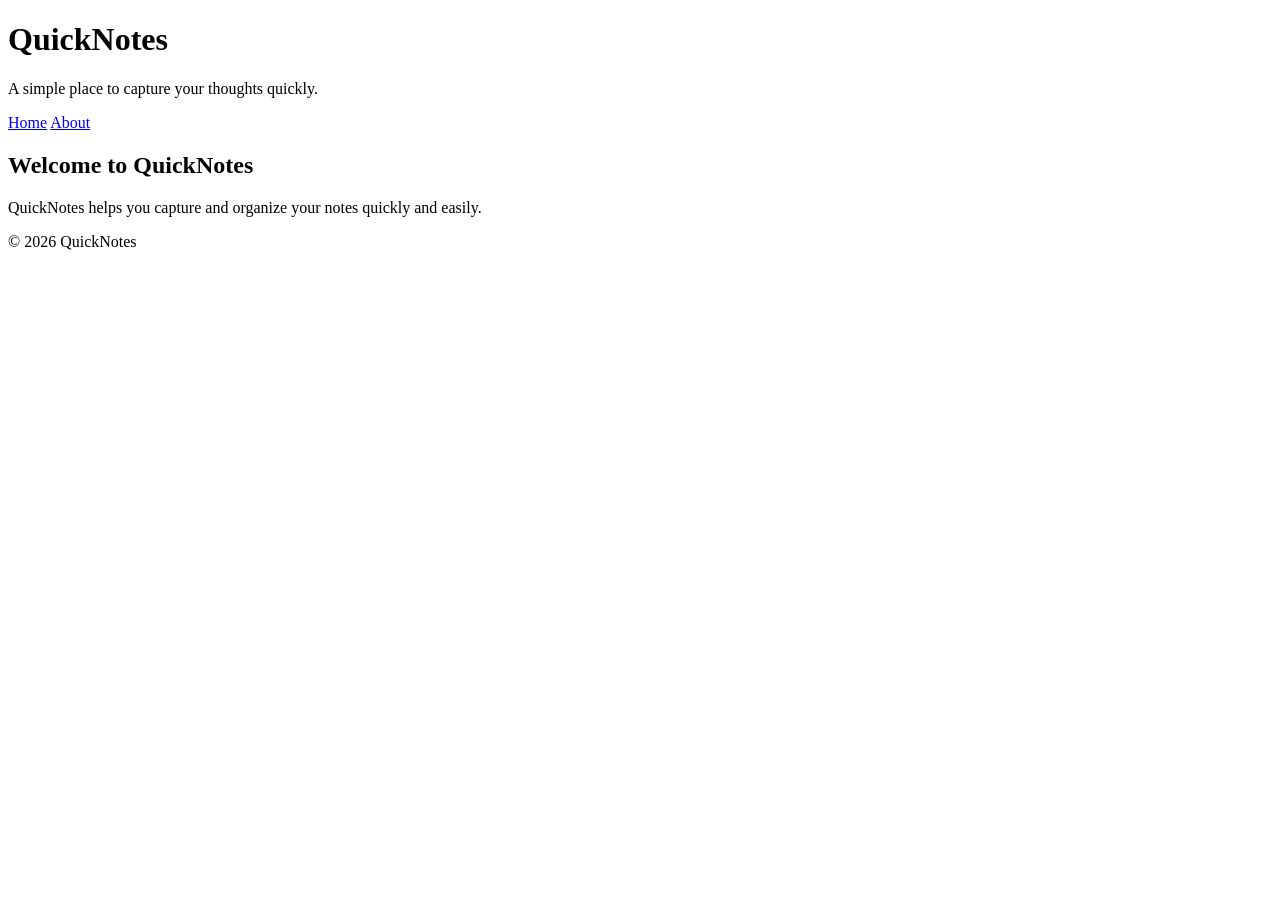
<file: day1/index.html>
<!DOCTYPE html>
<html lang="en">
<head>
    <meta charset="UTF-8">
    <meta name="viewport" content="width=device-width, initial-scale=1.0">
    <title>QuickNotes</title>
</head>
<body>
    <header>
        <h1>QuickNotes</h1>
        <p>A simple place to capture your thoughts quickly.</p>

        <nav>
            <a href="index.html">Home</a>
            <a href="about.html">About</a>
        </nav>
    </header>

    <main>
        <h2>Welcome to QuickNotes</h2>
        <p>QuickNotes helps you capture and organize your notes quickly and easily.</p>
    </main>

    <footer>
        <p>&copy; 2026 QuickNotes</p>
    </footer>
</body>
</html>
</file>
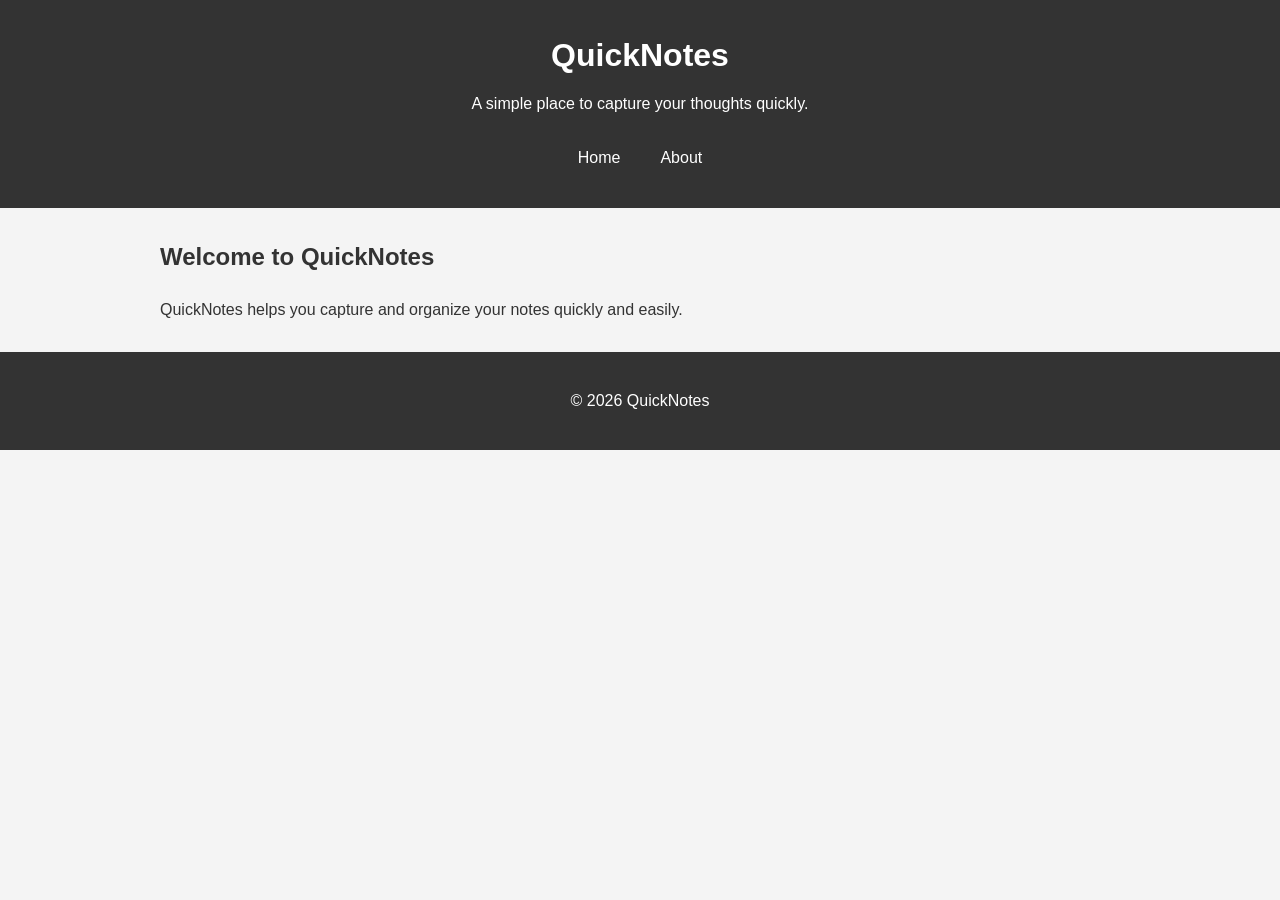
<file: day2/index.html>
<!DOCTYPE html>
<html lang="en">
<head>
    <meta charset="UTF-8">
    <meta name="viewport" content="width=device-width, initial-scale=1.0">
    <title>QuickNotes</title>
    <link rel="stylesheet" href="style.css">
</head>
<body>
    <header>
        <h1>QuickNotes</h1>
        <p>A simple place to capture your thoughts quickly.</p>

        <nav>
            <a href="index.html">Home</a>
            <a href="about.html">About</a>
        </nav>
    </header>

    <main>
        <h2>Welcome to QuickNotes</h2>
        <p>QuickNotes helps you capture and organize your notes quickly and easily.</p>
    </main>

    <footer>
        <p>&copy; 2026 QuickNotes</p>
    </footer>
</body>
</html>
</file>
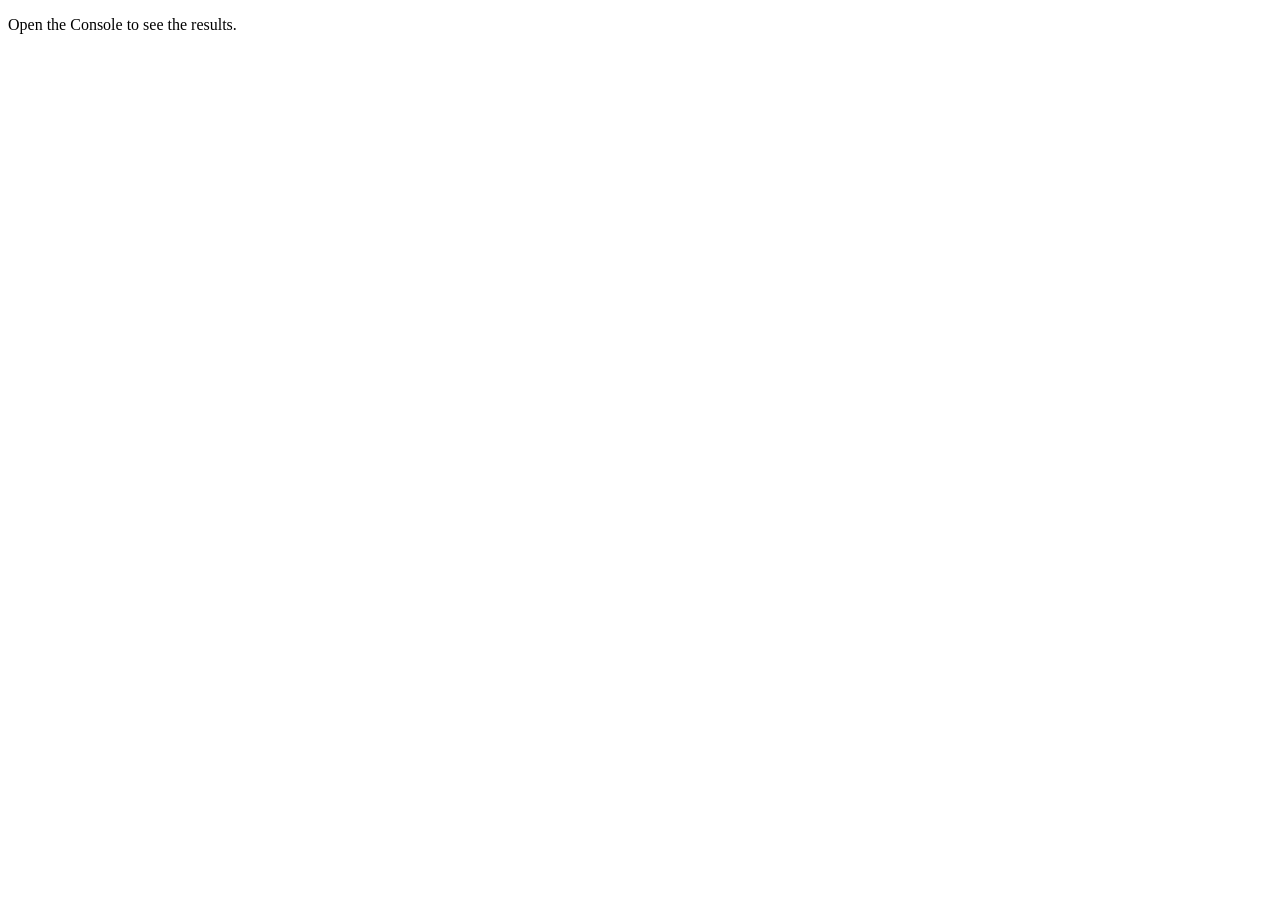
<file: day3/index.html>
<!DOCTYPE html>
<html lang="en">
<head>
    <meta charset="UTF-8">
    <meta name="viewport" content="width=device-width, initial-scale=1.0">
    <title>Notes Toolkit</title>
    <script src="script.js" defer></script>
</head>
<body>
    <p>Open the Console to see the results.</p>
</body>
</html>
</file>
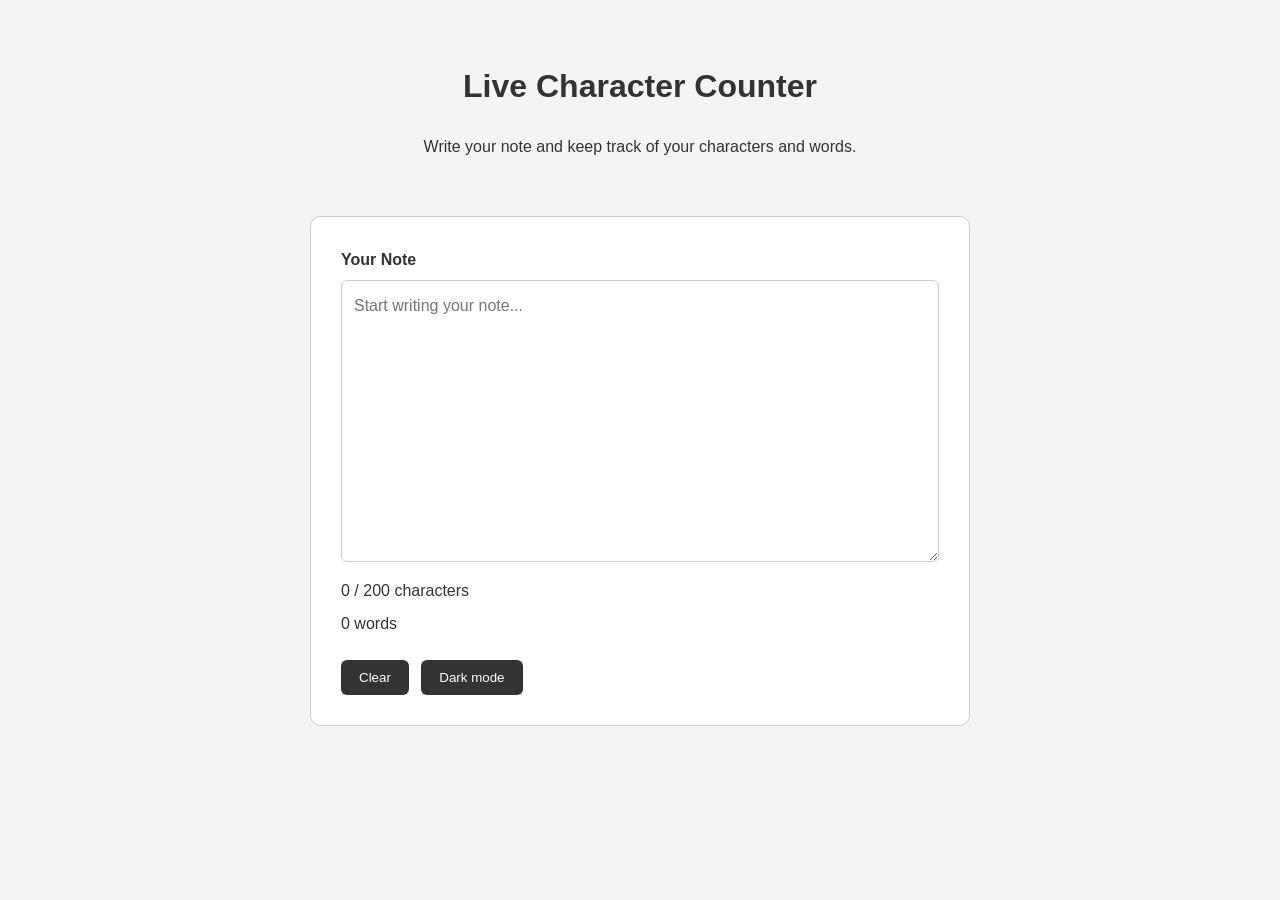
<file: day4/index.html>
<!DOCTYPE html>
<html lang="en">
<head>
    <meta charset="UTF-8">
    <meta name="viewport" content="width=device-width, initial-scale=1.0">
    <title>Live Character Counter</title>
    <link rel="stylesheet" href="style.css">
    <script src="script.js" defer></script>
</head>
<body>

    <header>
        <h1>Live Character Counter</h1>
        <p>Write your note and keep track of your characters and words.</p>
    </header>

    <main>
        <section>
            <label for="note-text">Your Note</label>

            <textarea
                id="note-text"
                placeholder="Start writing your note..."
                rows="10"
            ></textarea>

            <p id="char-count">0 / 200 characters</p>
            <p id="word-count">0 words</p>

            <div>
                <button id="clear-btn" type="button">Clear</button>
                <button id="theme-toggle" type="button">Dark mode</button>
            </div>
        </section>
    </main>

</body>
</html>
</file>
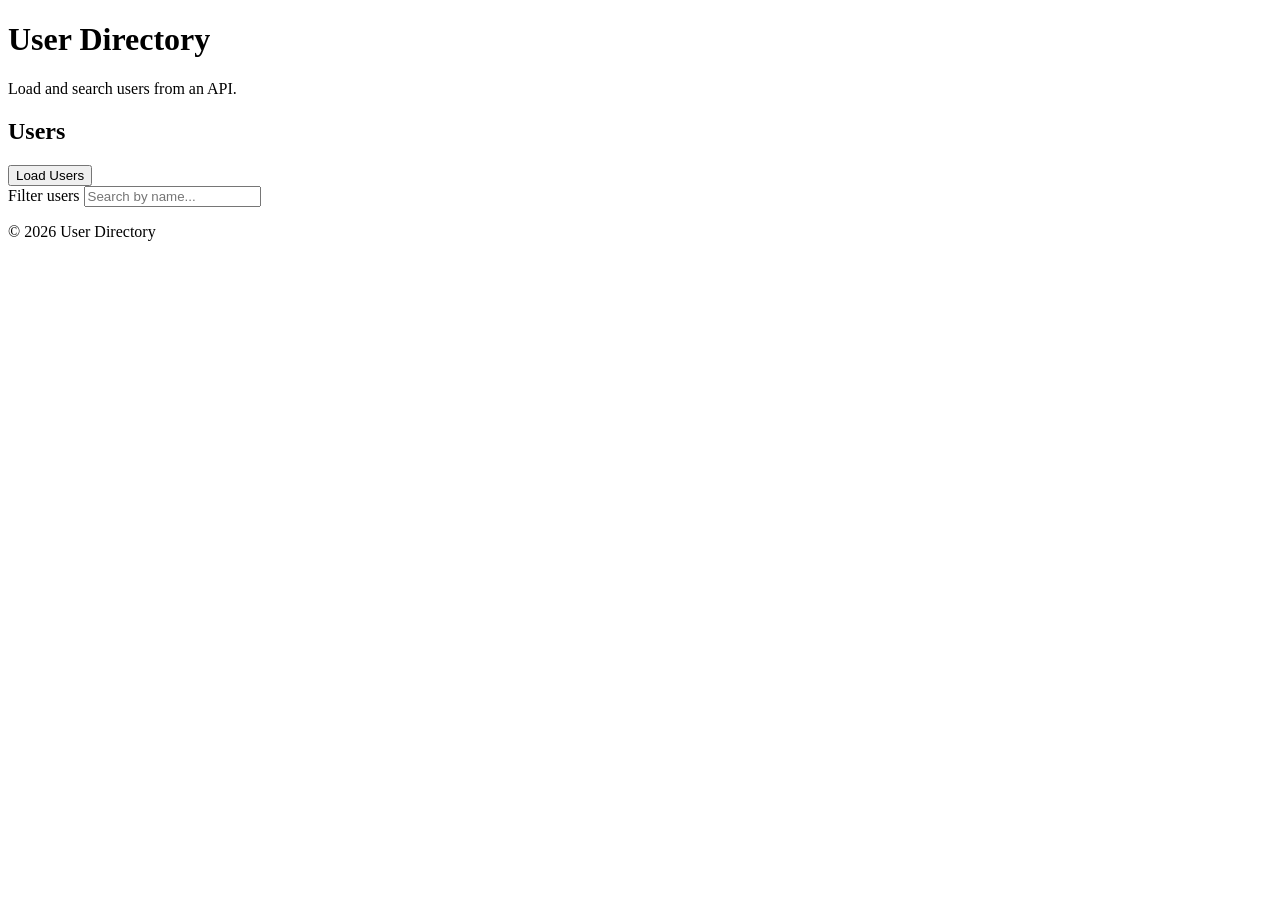
<file: day5/index.html>
<!DOCTYPE html>
<html lang="en">
<head>
    <meta charset="UTF-8">
    <meta name="viewport" content="width=device-width, initial-scale=1.0">

    <title>User Directory</title>

    <script src="users.js" defer></script>
</head>

<body>

    <header>
        <h1>User Directory</h1>
        <p>Load and search users from an API.</p>
    </header>

    <main>

        <section>
            <h2>Users</h2>

            <button id="load-users" type="button">
                Load Users
            </button>

            <div>
                <label for="filter-input">Filter users</label>
                <input
                    type="text"
                    id="filter-input"
                    placeholder="Search by name..."
                >
            </div>

            <p id="status"></p>

            <ul id="users-list"></ul>
        </section>

    </main>

    <footer>
        <p>&copy; 2026 User Directory</p>
    </footer>

</body>
</html>
</file>
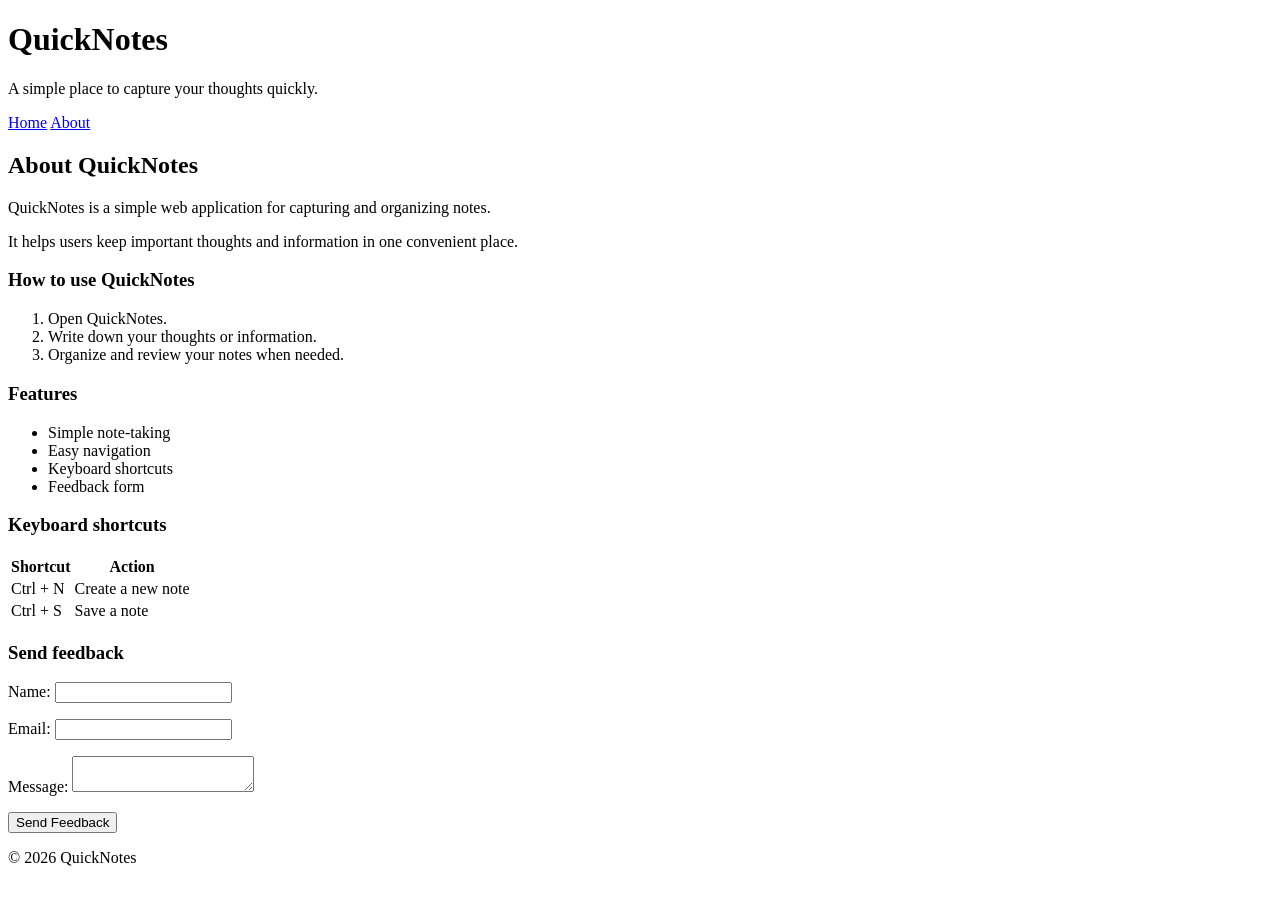
<file: day1/about.html>
<!DOCTYPE html>
<html lang="en">
<head>
    <meta charset="UTF-8">
    <meta name="viewport" content="width=device-width, initial-scale=1.0">
    <title>About QuickNotes</title>
</head>
<body>
    <header>
        <h1>QuickNotes</h1>
        <p>A simple place to capture your thoughts quickly.</p>

        <nav>
            <a href="index.html">Home</a>
            <a href="about.html">About</a>
        </nav>
    </header>

    <main>
        <h2>About QuickNotes</h2>

        <p>QuickNotes is a simple web application for capturing and organizing notes.</p>
        <p>It helps users keep important thoughts and information in one convenient place.</p>

        <section>
            <h3>How to use QuickNotes</h3>

            <ol>
                <li>Open QuickNotes.</li>
                <li>Write down your thoughts or information.</li>
                <li>Organize and review your notes when needed.</li>
            </ol>
        </section>

        <section>
            <h3>Features</h3>

            <ul>
                <li>Simple note-taking</li>
                <li>Easy navigation</li>
                <li>Keyboard shortcuts</li>
                <li>Feedback form</li>
            </ul>
        </section>

        <section>
            <h3>Keyboard shortcuts</h3>

            <table>
                <thead>
                    <tr>
                        <th>Shortcut</th>
                        <th>Action</th>
                    </tr>
                </thead>
                <tbody>
                    <tr>
                        <td>Ctrl + N</td>
                        <td>Create a new note</td>
                    </tr>
                    <tr>
                        <td>Ctrl + S</td>
                        <td>Save a note</td>
                    </tr>
                </tbody>
            </table>
        </section>

        <section>
            <h3>Send feedback</h3>

            <form>
                <p>
                    <label for="name">Name:</label>
                    <input type="text" id="name" name="name" required>
                </p>

                <p>
                    <label for="email">Email:</label>
                    <input type="email" id="email" name="email" required>
                </p>

                <p>
                    <label for="message">Message:</label>
                    <textarea id="message" name="message" required></textarea>
                </p>

                <button type="submit">Send Feedback</button>
            </form>
        </section>
    </main>

    <footer>
        <p>&copy; 2026 QuickNotes</p>
    </footer>
</body>
</html>
</file>
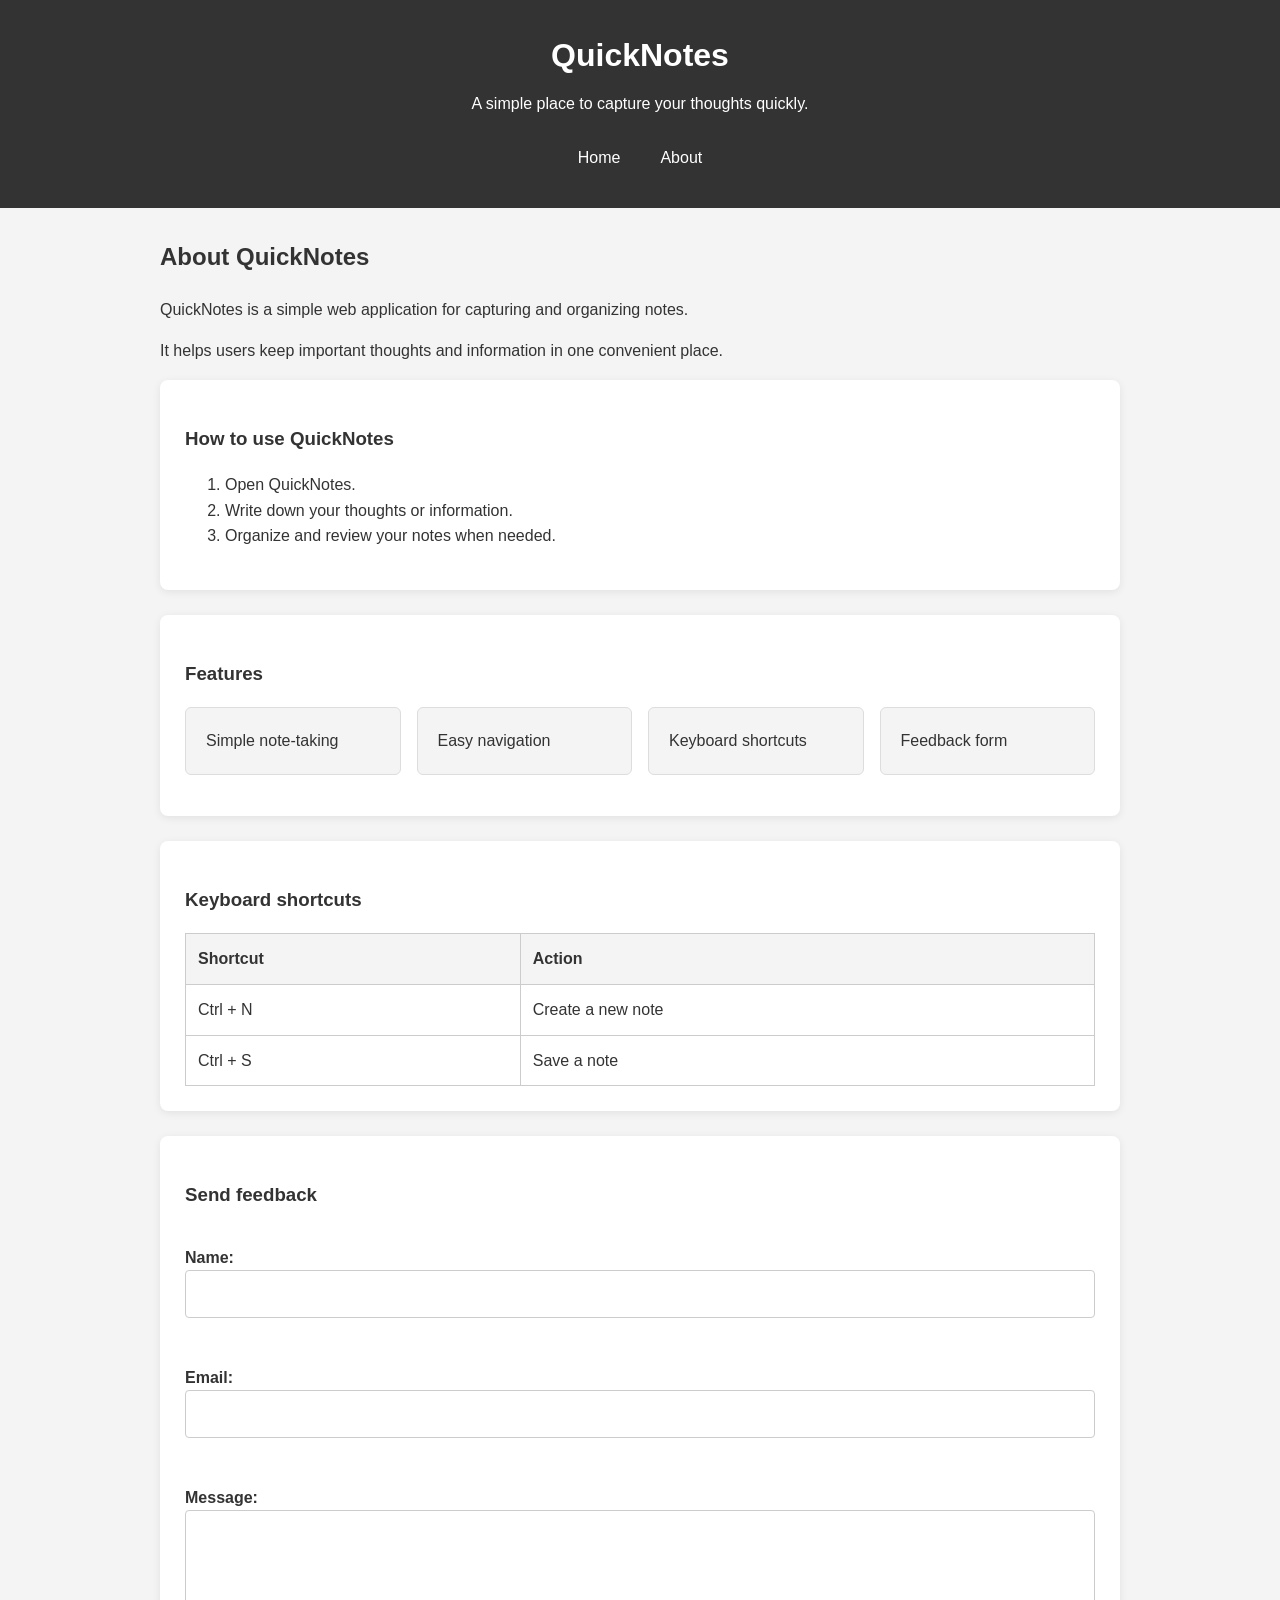
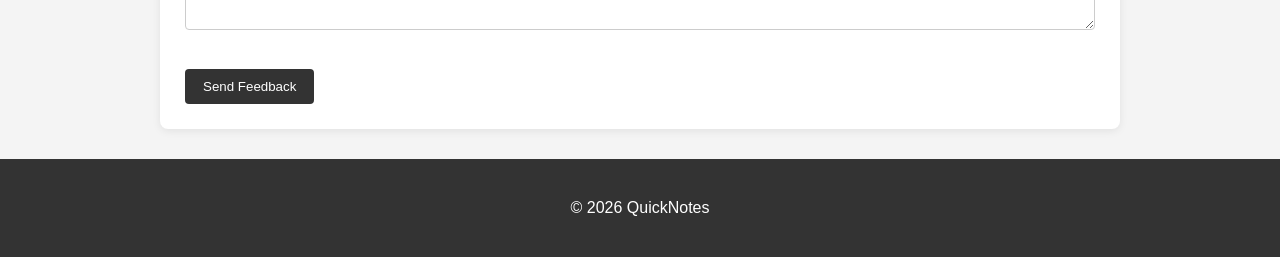
<file: day2/about.html>
<!DOCTYPE html>
<html lang="en">
<head>
    <meta charset="UTF-8">
    <meta name="viewport" content="width=device-width, initial-scale=1.0">
    <title>About QuickNotes</title>
    <link rel="stylesheet" href="style.css">
</head>
<body>
    <header>
        <h1>QuickNotes</h1>
        <p>A simple place to capture your thoughts quickly.</p>

        <nav>
            <a href="index.html">Home</a>
            <a href="about.html">About</a>
        </nav>
    </header>

    <main>
        <h2>About QuickNotes</h2>

        <p>QuickNotes is a simple web application for capturing and organizing notes.</p>
        <p>It helps users keep important thoughts and information in one convenient place.</p>

        <section>
            <h3>How to use QuickNotes</h3>

            <ol>
                <li>Open QuickNotes.</li>
                <li>Write down your thoughts or information.</li>
                <li>Organize and review your notes when needed.</li>
            </ol>
        </section>

        <section>
            <h3>Features</h3>

            <ul class="features">
                <li>Simple note-taking</li>
                <li>Easy navigation</li>
                <li>Keyboard shortcuts</li>
                <li>Feedback form</li>
            </ul>
        </section>

        <section>
            <h3>Keyboard shortcuts</h3>

            <table>
                <thead>
                    <tr>
                        <th>Shortcut</th>
                        <th>Action</th>
                    </tr>
                </thead>
                <tbody>
                    <tr>
                        <td>Ctrl + N</td>
                        <td>Create a new note</td>
                    </tr>
                    <tr>
                        <td>Ctrl + S</td>
                        <td>Save a note</td>
                    </tr>
                </tbody>
            </table>
        </section>

        <section>
            <h3>Send feedback</h3>

            <form>
                <p>
                    <label for="name">Name:</label>
                    <input type="text" id="name" name="name" required>
                </p>

                <p>
                    <label for="email">Email:</label>
                    <input type="email" id="email" name="email" required>
                </p>

                <p>
                    <label for="message">Message:</label>
                    <textarea id="message" name="message" required></textarea>
                </p>

                <button type="submit">Send Feedback</button>
            </form>
        </section>
    </main>

    <footer>
        <p>&copy; 2026 QuickNotes</p>
    </footer>
</body>
</html>
</file>
<file: day2/style.css>
/* CSS Reset */
* {
    box-sizing: border-box;
}

/* Base Styles */
body {
    margin: 0;
    font-family: Arial, sans-serif;
    line-height: 1.6;
    background-color: #f4f4f4;
    color: #333;
}

/* Header */
header {
    background-color: #333;
    color: white;
    text-align: center;
    padding: 30px 20px;
}

header h1 {
    margin: 0;
}

header p {
    margin: 10px 0 20px;
}

/* Navigation */
nav {
    display: flex;
    justify-content: center;
    align-items: center;
    gap: 16px;
}

nav a {
    color: white;
    text-decoration: none;
    padding: 8px 12px;
    border-radius: 4px;
    transition: background-color 0.3s ease, color 0.3s ease;
}

nav a:hover {
    background-color: white;
    color: #333;
}

/* Main Content */
main {
    max-width: 1000px;
    margin: 30px auto;
    padding: 0 20px;
}

/* Sections / Cards */
section {
    background-color: white;
    padding: 25px;
    margin-bottom: 25px;
    border-radius: 8px;
    box-shadow: 0 2px 8px rgba(0, 0, 0, 0.08);
}

/* Features Grid */
.features {
    display: grid;
    grid-template-columns: repeat(auto-fit, minmax(180px, 1fr));
    gap: 16px;
    padding: 0;
    list-style: none;
}

.features li {
    background-color: #f4f4f4;
    padding: 20px;
    border: 1px solid #ddd;
    border-radius: 6px;
}

/* Keyboard Shortcuts Table */
table {
    width: 100%;
    border-collapse: collapse;
}

th,
td {
    border: 1px solid #ccc;
    padding: 12px;
    text-align: left;
}

th {
    background-color: #f4f4f4;
}

/* Feedback Form */
form {
    display: flex;
    flex-direction: column;
    gap: 15px;
}

form div {
    display: flex;
    flex-direction: column;
}

label {
    margin-bottom: 5px;
    font-weight: bold;
}

input,
textarea {
    width: 100%;
    padding: 10px;
    border: 1px solid #ccc;
    border-radius: 4px;
    font: inherit;
}

textarea {
    min-height: 120px;
    resize: vertical;
}

/* Button */
button {
    width: fit-content;
    padding: 10px 18px;
    border: none;
    border-radius: 4px;
    background-color: #333;
    color: white;
    cursor: pointer;
    transition: background-color 0.3s ease, transform 0.2s ease;
}

button:hover {
    background-color: #555;
    transform: translateY(-2px);
}

/* Footer */
footer {
    text-align: center;
    padding: 20px;
    background-color: #333;
    color: white;
}

/* Responsive Design */
@media (max-width: 600px) {
    header {
        padding: 20px 10px;
    }

    header h1 {
        font-size: 1.8rem;
    }

    header p {
        font-size: 0.9rem;
    }

    nav {
        gap: 10px;
    }

    main {
        padding: 0 10px;
    }

    section {
        padding: 20px;
    }

    .features {
        grid-template-columns: 1fr;
    }
}
</file>
<file: day4/style.css>
/* CSS Variables */
:root {
    --bg-color: #f4f4f4;
    --text-color: #333;
    --card-color: #ffffff;
    --border-color: #ccc;
    --button-bg: #333;
    --button-text: #ffffff;
}

/* Dark Theme Variables */
body.dark {
    --bg-color: #222;
    --text-color: #f4f4f4;
    --card-color: #333;
    --border-color: #555;
    --button-bg: #f4f4f4;
    --button-text: #222;
}

/* Base Styles */
* {
    box-sizing: border-box;
}

body {
    margin: 0;
    font-family: Arial, sans-serif;
    line-height: 1.6;
    background-color: var(--bg-color);
    color: var(--text-color);
    transition: background-color 0.3s ease, color 0.3s ease;
}

/* Header */
header {
    text-align: center;
    padding: 40px 20px;
}

/* Main Content */
main {
    max-width: 700px;
    margin: 0 auto;
    padding: 0 20px 40px;
}

/* Card */
section {
    background-color: var(--card-color);
    padding: 30px;
    border-radius: 10px;
    border: 1px solid var(--border-color);
}

/* Label */
label {
    display: block;
    margin-bottom: 8px;
    font-weight: bold;
}

/* Textarea */
textarea {
    width: 100%;
    padding: 12px;
    border: 1px solid var(--border-color);
    border-radius: 6px;
    background-color: var(--card-color);
    color: var(--text-color);
    font: inherit;
    resize: vertical;
}

/* Counters */
#char-count,
#word-count {
    margin: 8px 0;
}

/* Warning and Over Classes */
.warning {
    color: orange;
}

.over {
    color: red;
    font-weight: bold;
}

/* Buttons */
button {
    padding: 10px 18px;
    margin-top: 15px;
    margin-right: 8px;
    border: none;
    border-radius: 6px;
    background-color: var(--button-bg);
    color: var(--button-text);
    cursor: pointer;
    transition: transform 0.2s ease, opacity 0.2s ease;
}

button:hover {
    transform: translateY(-2px);
    opacity: 0.85;
}

/* Mobile */
@media (max-width: 600px) {
    header {
        padding: 30px 15px;
    }

    main {
        padding: 0 15px 30px;
    }

    section {
        padding: 20px;
    }

    button {
        width: 100%;
        margin-right: 0;
    }
}
</file>
